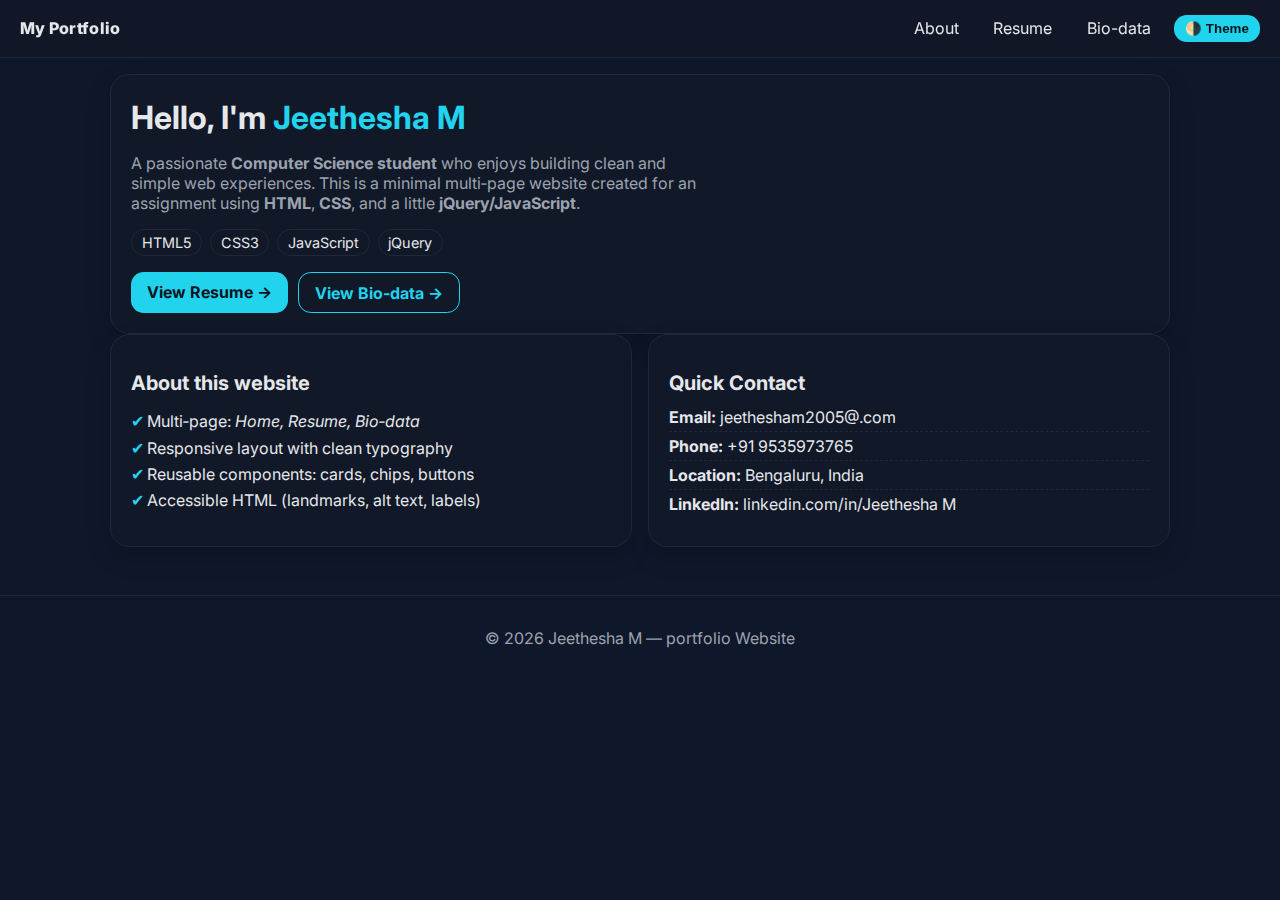
<file: index.html>
<!DOCTYPE html>
<html lang="en">
<head>
  <meta charset="UTF-8" />
  <meta name="viewport" content="width=device-width, initial-scale=1.0"/>
  <title>My Portfolio - Home</title>
  <link rel="stylesheet" href="style.css"/>
  <link rel="preconnect" href="https://fonts.gstatic.com" />
  <link href="https://fonts.googleapis.com/css2?family=Inter:wght@400;600;800&display=swap" rel="stylesheet"/>
  <script src="https://code.jquery.com/jquery-3.7.1.min.js" integrity="sha256-/JqT3SQfawRcv/BIHPThkBvs0OEvtFFmqPF/lYI/Cxo=" crossorigin="anonymous"></script>
</head>
<body>
  <header class="site-header">
    <nav class="nav">
      <a class="brand" href="index.html">My Portfolio</a>
      <div class="nav-links">
        <a href="index.html#about">About</a>
        <a href="resume.html">Resume</a>
        <a href="biodata.html">Bio-data</a>
        <button id="themeToggle" class="btn small">🌗 Theme</button>
      </div>
    </nav>
  </header>

  <main class="container">
    <section class="hero card elevate">
      <div>
        <h1>Hello, I'm <span class="accent">Jeethesha M</span></h1>
        <p class="muted">
          A passionate <strong>Computer Science student</strong> who enjoys building clean and simple web experiences.
          This is a minimal multi‑page website created for an assignment using <strong>HTML</strong>, <strong>CSS</strong>,
          and a little <strong>jQuery/JavaScript</strong>.
        </p>
        <div class="chip-row">
          <span class="chip">HTML5</span>
          <span class="chip">CSS3</span>
          <span class="chip">JavaScript</span>
          <span class="chip">jQuery</span>
        </div>
        <div class="actions">
          <a class="btn" href="resume.html">View Resume →</a>
          <a class="btn ghost" href="biodata.html">View Bio‑data →</a>
        </div>
      </div>
      <!-- <img class="hero-img" alt="Illustration" src="https://images.unsplash.com/photo-1506794778202-cad84cf45f1d?q=80&w=800&auto=format&fit=crop" /> -->
    </section>

    <section id="about" class="grid-2 gap">
      <div class="card elevate">
        <h2>About this website</h2>
        
        <ul class="tick">
          <li>Multi‑page: <em>Home, Resume, Bio‑data</em></li>
          <li>Responsive layout with clean typography</li>
          <li>Reusable components: cards, chips, buttons</li>
          <li>Accessible HTML (landmarks, alt text, labels)</li>
        </ul>
      </div>
      <div class="card elevate">
        <h2>Quick Contact</h2>
        
        <div class="list">
          <div><strong>Email:</strong> jeethesham2005@.com</div>
          <div><strong>Phone:</strong> +91 9535973765</div>
          <div><strong>Location:</strong> Bengaluru, India</div>
          <div><strong>LinkedIn:</strong> linkedin.com/in/Jeethesha M</div>
        </div>
      </div>
    </section>
  </main>

  <footer class="site-footer">
    <p>© <span id="year"></span> Jeethesha M — portfolio Website</p>
  </footer>

  <script src="script.js"></script>
  <script>
    // jQuery
    $(document).on('click', 'a[href^="#"]', function(e){
      e.preventDefault();
      const id = $(this).attr('href');
      $('html, body').animate({scrollTop: $(id).offset().top - 72}, 50);
    });
  </script>
</body>
</html>
</file>
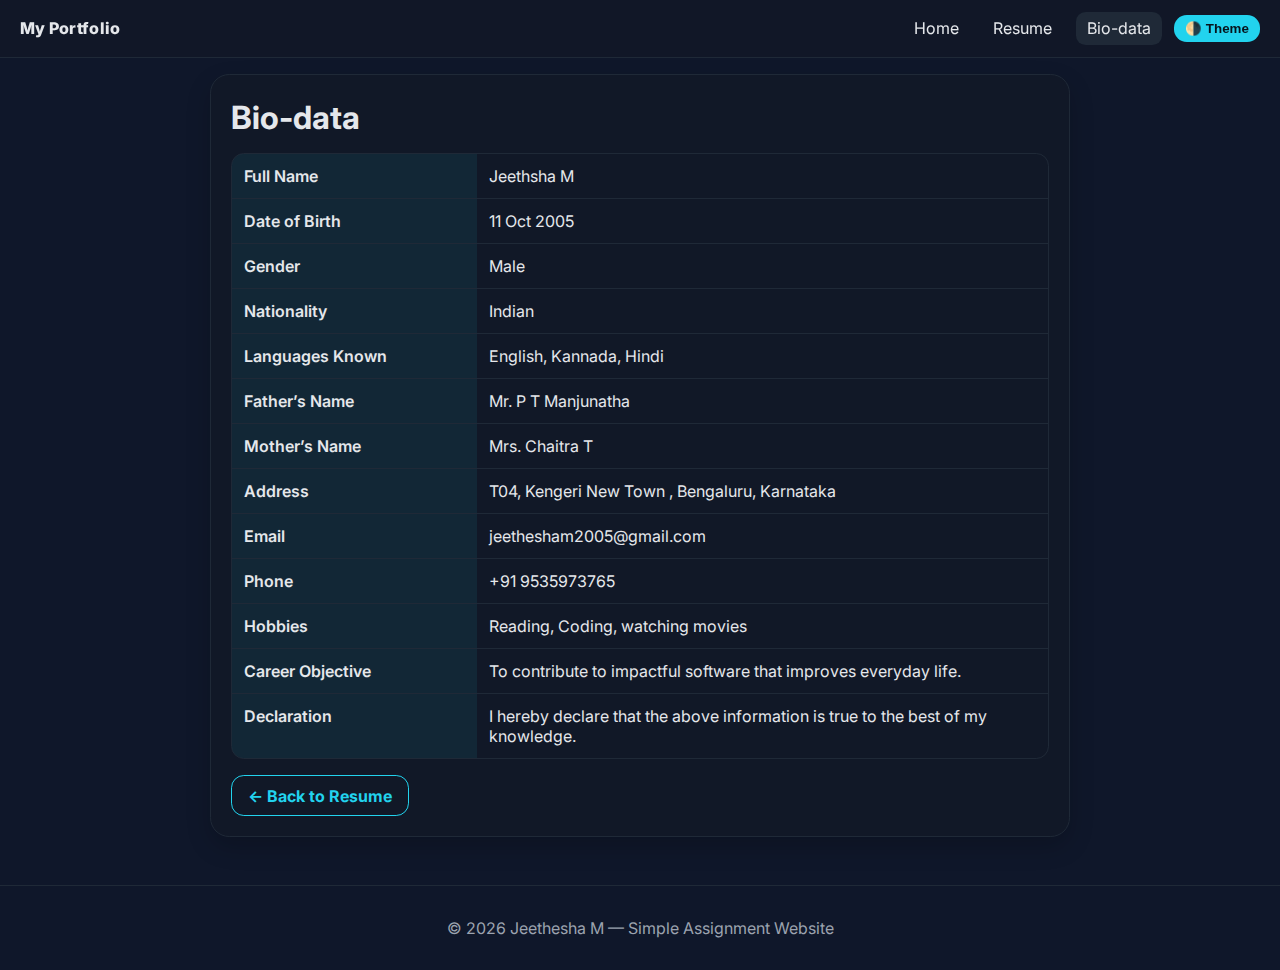
<file: biodata.html>
<!DOCTYPE html>
<html lang="en">
<head>
  <meta charset="UTF-8" />
  <meta name="viewport" content="width=device-width, initial-scale=1.0"/>
  <title>Bio-data</title>
  <link rel="stylesheet" href="style.css"/>
  <link href="https://fonts.googleapis.com/css2?family=Inter:wght@400;600;800&display=swap" rel="stylesheet"/>
</head>
<body>
  <header class="site-header">
    <nav class="nav">
      <a class="brand" href="index.html">My Portfolio</a>
      <div class="nav-links">
        <a href="index.html">Home</a>
        <a href="resume.html">Resume</a>
        <a class="active" href="biodata.html">Bio-data</a>
        <button id="themeToggle" class="btn small">🌗 Theme</button>
      </div>
    </nav>
  </header>

  <main class="container narrow">
    <section class="card elevate">
      <h1>Bio‑data</h1>
      
      <table class="biodata">
        <tbody>
          <tr><th>Full Name</th><td>Jeethsha M</td></tr>
          <tr><th>Date of Birth</th><td>11 Oct 2005</td></tr>
          <tr><th>Gender</th><td>Male</td></tr>
          <tr><th>Nationality</th><td>Indian</td></tr>
          
          <tr><th>Languages Known</th><td>English, Kannada, Hindi</td></tr>
          <tr><th>Father’s Name</th><td>Mr. P T Manjunatha</td></tr>
          <tr><th>Mother’s Name</th><td>Mrs. Chaitra T</td></tr>
          <tr><th>Address</th><td>T04, Kengeri New Town , Bengaluru, Karnataka</td></tr>
          <tr><th>Email</th><td>jeethesham2005@gmail.com</td></tr>
          <tr><th>Phone</th><td>+91 9535973765</td></tr>
          <tr><th>Hobbies</th><td>Reading, Coding, watching movies</td></tr>
          <tr><th>Career Objective</th><td>To contribute to impactful software that improves everyday life.</td></tr>
          <tr><th>Declaration</th><td>I hereby declare that the above information is true to the best of my knowledge.</td></tr>
        </tbody>
      </table>
      <div class="actions">
        <a class="btn ghost" href="resume.html">← Back to Resume</a>
      </div>
    </section>
  </main>

  <footer class="site-footer">
    <p>© <span id="year"></span> Jeethesha M — Simple Assignment Website</p>
  </footer>

  <script src="script.js"></script>
</body>
</html>
</file>
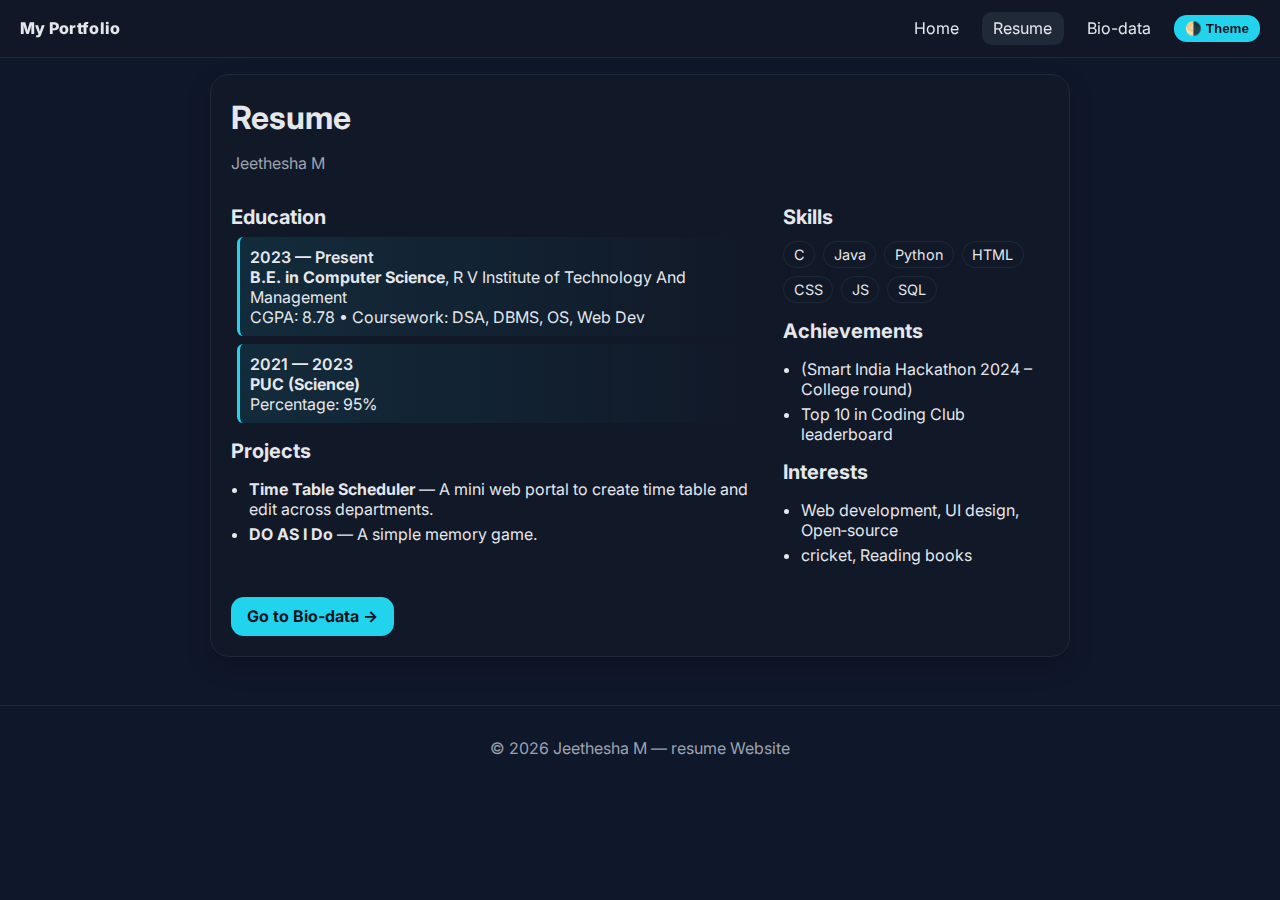
<file: resume.html>
<!DOCTYPE html>
<html lang="en">
<head>
  <meta charset="UTF-8" />
  <meta name="viewport" content="width=device-width, initial-scale=1.0"/>
  <title>Resume</title>
  <link rel="stylesheet" href="style.css"/>
  <link href="https://fonts.googleapis.com/css2?family=Inter:wght@400;600;800&display=swap" rel="stylesheet"/>
</head>
<body>
  <header class="site-header">
    <nav class="nav">
      <a class="brand" href="index.html">My Portfolio</a>
      <div class="nav-links">
        <a href="index.html">Home</a>
        <a class="active" href="resume.html">Resume</a>
        <a href="biodata.html">Bio-data</a>
        <button id="themeToggle" class="btn small">🌗 Theme</button>
      </div>
    </nav>
  </header>

  <main class="container narrow">
    <section class="card elevate">
      <h1>Resume</h1>
      <p class="muted">Jeethesha M</p>
      <div class="resume-grid">
        <div>
          <h2>Education</h2>
          <ul class="timeline">
            <li>
              <div class="when">2023 — Present</div>
              <div class="what"><strong>B.E. in Computer Science</strong>, R V Institute of Technology And Management</div>
              <div class="desc">CGPA: 8.78 • Coursework: DSA, DBMS, OS, Web Dev</div>
            </li>
            <li>
              <div class="when">2021 — 2023</div>
              <div class="what"><strong>PUC (Science)</strong></div>
              <div class="desc">Percentage: 95%</div>
            </li>
          </ul>

          <h2>Projects</h2>
          <ul class="bullets">
            <li><strong>Time Table Scheduler</strong> — A mini web portal to create time table and edit across departments.</li>
            <li><strong>DO AS I Do</strong> — A simple memory game.</li>
          </ul>
        </div>

        <div>
          <h2>Skills</h2>
          <div class="chip-row">
            <span class="chip">C</span><span class="chip">Java</span><span class="chip">Python</span>
            <span class="chip">HTML</span><span class="chip">CSS</span><span class="chip">JS</span>
            <span class="chip">SQL</span>
          </div>

          <h2>Achievements</h2>
          <ul class="bullets">
            <li> (Smart India Hackathon 2024 – College round)</li>
            <li>Top 10 in Coding Club leaderboard</li>
          </ul>

          <h2>Interests</h2>
          <ul class="bullets">
            <li>Web development, UI design, Open‑source</li>
            <li>cricket, Reading books</li>
          </ul>
        </div>
      </div>
      <div class="actions">
        <a class="btn" href="biodata.html">Go to Bio‑data →</a>
      </div>
    </section>
  </main>

  <footer class="site-footer">
    <p>© <span id="year"></span> Jeethesha M — resume Website</p>
  </footer>

  <script src="script.js"></script>
</body>
</html>
</file>
<file: style.css>
/* :root{
  --bg:#0f172a;--panel:#111827;--text:#e5e7eb;--muted:#9ca3af;--accent:#22d3ee;--line:#1f2937
}
:root.light{--bg:#f8fafc;--panel:#ffffff;--text:#0f172a;--muted:#475569;--accent:#0ea5e9;--line:#e2e8f0}
*{box-sizing:border-box}
html,body{margin:0;padding:0;font-family:'Inter',system-ui,-apple-system,Segoe UI,Roboto,Arial,sans-serif;background:var(--bg);color:var(--text)}

img{
  max-width:100%;display:block;border-radius:1rem}
  a{
    color:inherit;text-decoration:none}
.container{max-width:1100px;margin:0 auto;padding:1rem 1.25rem}
.container.narrow{
  max-width:900px
}
.site-header{
  position:sticky;top:0;background:rgba(17,24,39,.8);backdrop-filter:blur(6px);border-bottom:1px solid var(--line);z-index:10
}
:root.light .site-header{
  background:rgba(255,255,255,.8)
}
.nav{
  display:flex;align-items:center;justify-content:space-between;gap:1rem;padding:.75rem 1.25rem
}
.brand{font-weight:800;letter-spacing:.3px}.nav-links{display:flex;align-items:center;gap:.75rem;flex-wrap:wrap}
.nav-links a{padding:.4rem .7rem;border-radius:.6rem}.nav-links a.active,.nav-links a:hover{background:var(--line)}
.btn{background:var(--accent);border:none;color:#06141d;padding:.6rem 1rem;border-radius:.8rem;font-weight:700;cursor:pointer;display:inline-block}
.btn.small{padding:.4rem .7rem;font-weight:600}.btn.ghost{background:transparent;border:1px solid var(--accent);color:var(--accent)}
.card{background:var(--panel);border:1px solid var(--line);padding:1.25rem;border-radius:1.2rem}.elevate{box-shadow:0 10px 24px rgba(0,0,0,.18)}
.hero{display:grid;grid-template-columns:1.4fr 1fr;gap:1.5rem;align-items:center}.hero .hero-img{height:240px;object-fit:cover}
h1{font-size:2rem;margin:.2rem 0 1rem}h2{font-size:1.25rem;margin:1rem 0 .5rem}.muted{color:var(--muted)}.accent{color:var(--accent)}
.chip-row{display:flex;flex-wrap:wrap;gap:.5rem;margin:.75rem 0}.chip{border:1px solid var(--line);padding:.25rem .6rem;border-radius:999px;font-size:.9rem}
.actions{display:flex;gap:.6rem;margin-top:1rem;flex-wrap:wrap}.grid-2{display:grid;grid-template-columns:repeat(2,1fr)}.gap{gap:1rem}
.tick{list-style:none;padding-left:1rem}.tick li{margin:.4rem 0;position:relative}.tick li::before{content:'✔';position:absolute;left:-1rem;color:var(--accent)}
.list > div{padding:.25rem 0;border-bottom:1px dashed var(--line)}.list > div:last-child{border-bottom:0}
.resume-grid{display:grid;grid-template-columns:2fr 1fr;gap:1.25rem}.timeline{list-style:none;padding:0;margin:0}
.timeline li{padding:.6rem;border-left:3px solid var(--accent);margin:.5rem 0 0 0.4rem;background:linear-gradient(90deg, rgba(34,211,238,.1), transparent);border-radius:.4rem}
.timeline .when{font-weight:600}.bullets{padding-left:1.1rem}.bullets li{margin:.3rem 0}
.biodata{width:100%;border-collapse:separate;border-spacing:0;border:1px solid var(--line);border-radius:.8rem;overflow:hidden}
.biodata th,.biodata td{padding:.75rem;border-bottom:1px solid var(--line);text-align:left;vertical-align:top}
.biodata th{width:30%;background:rgba(34,211,238,.08);font-weight:600}.biodata tr:last-child th,.biodata tr:last-child td{border-bottom:0}
.site-footer{border-top:1px solid var(--line);padding:1rem 1.25rem;text-align:center;margin-top:2rem;color:var(--muted)}
@media (max-width:900px){.hero{grid-template-columns:1fr}.resume-grid{grid-template-columns:1fr}.grid-2{grid-template-columns:1fr}.hero .hero-img{height:auto}} */

:root {
  --bg: #0f172a;
  --panel: #111827;
  --text: #e5e7eb;
  --muted: #9ca3af;
  --accent: #22d3ee;
  --line: #1f2937;
}

:root.light {
  --bg: #f8fafc;
  --panel: #ffffff;
  --text: #0f172a;
  --muted: #475569;
  --accent: #0ea5e9;
  --line: #e2e8f0;
}

* {
  box-sizing: border-box;
}

html,
body {
  margin: 0;
  padding: 0;
  font-family: 'Inter', system-ui, -apple-system, Segoe UI, Roboto, Arial, sans-serif;
  background: var(--bg);
  color: var(--text);
}

img {
  max-width: 100%;
  display: block;
  border-radius: 1rem;
}

a {
  color: inherit;
  text-decoration: none;
}

.container {
  max-width: 1100px;
  margin: 0 auto;
  padding: 1rem 1.25rem;
}

.container.narrow {
  max-width: 900px;
}

.site-header {
  position: sticky;
  top: 0;
  background: rgba(17, 24, 39, .8);
  backdrop-filter: blur(6px);
  border-bottom: 1px solid var(--line);
  z-index: 10;
}

:root.light .site-header {
  background: rgba(255, 255, 255, .8);
}

.nav {
  display: flex;
  align-items: center;
  justify-content: space-between;
  gap: 1rem;
  padding: .75rem 1.25rem;
}

.brand {
  font-weight: 800;
  letter-spacing: .3px;
}

.nav-links {
  display: flex;
  align-items: center;
  gap: .75rem;
  flex-wrap: wrap;
}

.nav-links a {
  padding: .4rem .7rem;
  border-radius: .6rem;
}

.nav-links a.active,
.nav-links a:hover {
  background: var(--line);
}

.btn {
  background: var(--accent);
  border: none;
  color: #06141d;
  padding: .6rem 1rem;
  border-radius: .8rem;
  font-weight: 700;
  cursor: pointer;
  display: inline-block;
}

.btn.small {
  padding: .4rem .7rem;
  font-weight: 600;
}

.btn.ghost {
  background: transparent;
  border: 1px solid var(--accent);
  color: var(--accent);
}

.card {
  background: var(--panel);
  border: 1px solid var(--line);
  padding: 1.25rem;
  border-radius: 1.2rem;
}

.elevate {
  box-shadow: 0 10px 24px rgba(0, 0, 0, .18);
}

.hero {
  display: grid;
  grid-template-columns: 1.4fr 1fr;
  gap: 1.5rem;
  align-items: center;
}

.hero .hero-img {
  height: 240px;
  object-fit: cover;
}

h1 {
  font-size: 2rem;
  margin: .2rem 0 1rem;
}

h2 {
  font-size: 1.25rem;
  margin: 1rem 0 .5rem;
}

.muted {
  color: var(--muted);
}

.accent {
  color: var(--accent);
}

.chip-row {
  display: flex;
  flex-wrap: wrap;
  gap: .5rem;
  margin: .75rem 0;
}

.chip {
  border: 1px solid var(--line);
  padding: .25rem .6rem;
  border-radius: 999px;
  font-size: .9rem;
}

.actions {
  display: flex;
  gap: .6rem;
  margin-top: 1rem;
  flex-wrap: wrap;
}

.grid-2 {
  display: grid;
  grid-template-columns: repeat(2, 1fr);
}

.gap {
  gap: 1rem;
}

.tick {
  list-style: none;
  padding-left: 1rem;
}

.tick li {
  margin: .4rem 0;
  position: relative;
}

.tick li::before {
  content: '✔';
  position: absolute;
  left: -1rem;
  color: var(--accent);
}

.list > div {
  padding: .25rem 0;
  border-bottom: 1px dashed var(--line);
}

.list > div:last-child {
  border-bottom: 0;
}

.resume-grid {
  display: grid;
  grid-template-columns: 2fr 1fr;
  gap: 1.25rem;
}

.timeline {
  list-style: none;
  padding: 0;
  margin: 0;
}

.timeline li {
  padding: .6rem;
  border-left: 3px solid var(--accent);
  margin: .5rem 0 0 .4rem;
  background: linear-gradient(90deg, rgba(34, 211, 238, .1), transparent);
  border-radius: .4rem;
}

.timeline .when {
  font-weight: 600;
}

.bullets {
  padding-left: 1.1rem;
}

.bullets li {
  margin: .3rem 0;
}

.biodata {
  width: 100%;
  border-collapse: separate;
  border-spacing: 0;
  border: 1px solid var(--line);
  border-radius: .8rem;
  overflow: hidden;
}

.biodata th,
.biodata td {
  padding: .75rem;
  border-bottom: 1px solid var(--line);
  text-align: left;
  vertical-align: top;
}

.biodata th {
  width: 30%;
  background: rgba(34, 211, 238, .08);
  font-weight: 600;
}

.biodata tr:last-child th,
.biodata tr:last-child td {
  border-bottom: 0;
}

.site-footer {
  border-top: 1px solid var(--line);
  padding: 1rem 1.25rem;
  text-align: center;
  margin-top: 2rem;
  color: var(--muted);
}

@media (max-width: 900px) {
  .hero {
    grid-template-columns: 1fr;
  }

  .resume-grid {
    grid-template-columns: 1fr;
  }

  .grid-2 {
    grid-template-columns: 1fr;
  }

  .hero .hero-img {
    height: auto;
  }
}
</file>
